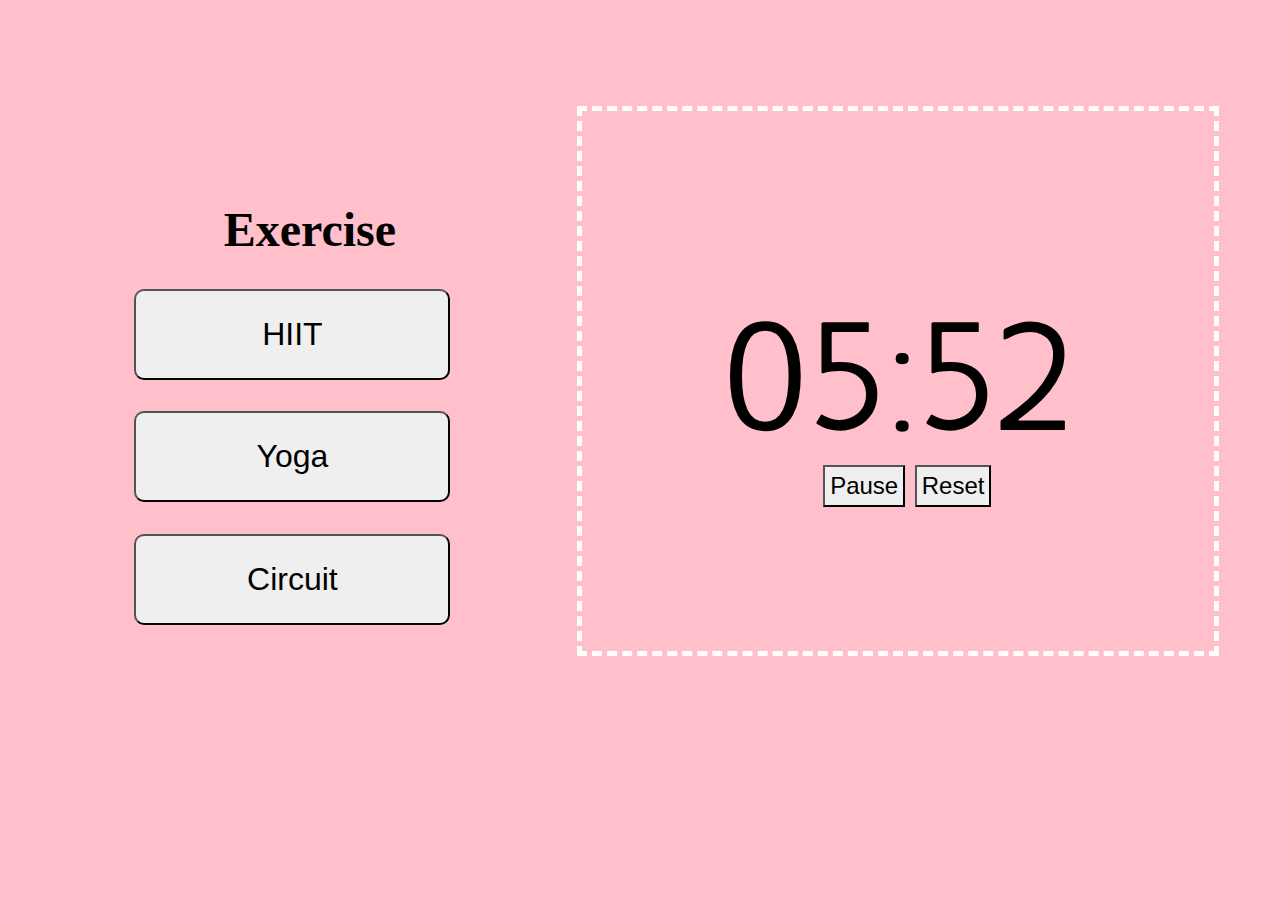
<file: exercise.html>
<!DOCTYPE html>
<html lang="en">
<head>
    <meta charset="UTF-8">
    <meta http-equiv="X-UA-Compatible" content="IE=edge">
    <meta name="viewport" content="width=device-width, initial-scale=1.0">
    <link rel="preconnect" href="https://fonts.googleapis.com">
    <link rel="preconnect" href="https://fonts.gstatic.com" crossorigin>
    <link href="https://fonts.googleapis.com/css2?family=Glory:wght@200&family=Playfair+Display:ital,wght@0,400;1,400;1,500&display=swap" rel="stylesheet">
    <title>Exercise</title>
    <link rel="stylesheet" href="exercise.css">
</head>
<body>
    
    <section class="mainSection">
        
        <section class="leftButtons">
            <h1>Exercise</h1>
            <button id="hiit">HIIT</button>
            <button id="yoga">Yoga</button>
            <button id="circuit">Circuit</button>
        </section>


        <section class="rightTimer">
            <section class="timer">
                <p></p>
                <span>05:52</span>
                <section class="inTimerButtons">
                <button class="pause">Pause</button>
                <button class="reset">Reset</button>
            </section>
            </section>
        </section>

    </section>



</body>
</html>
</file>
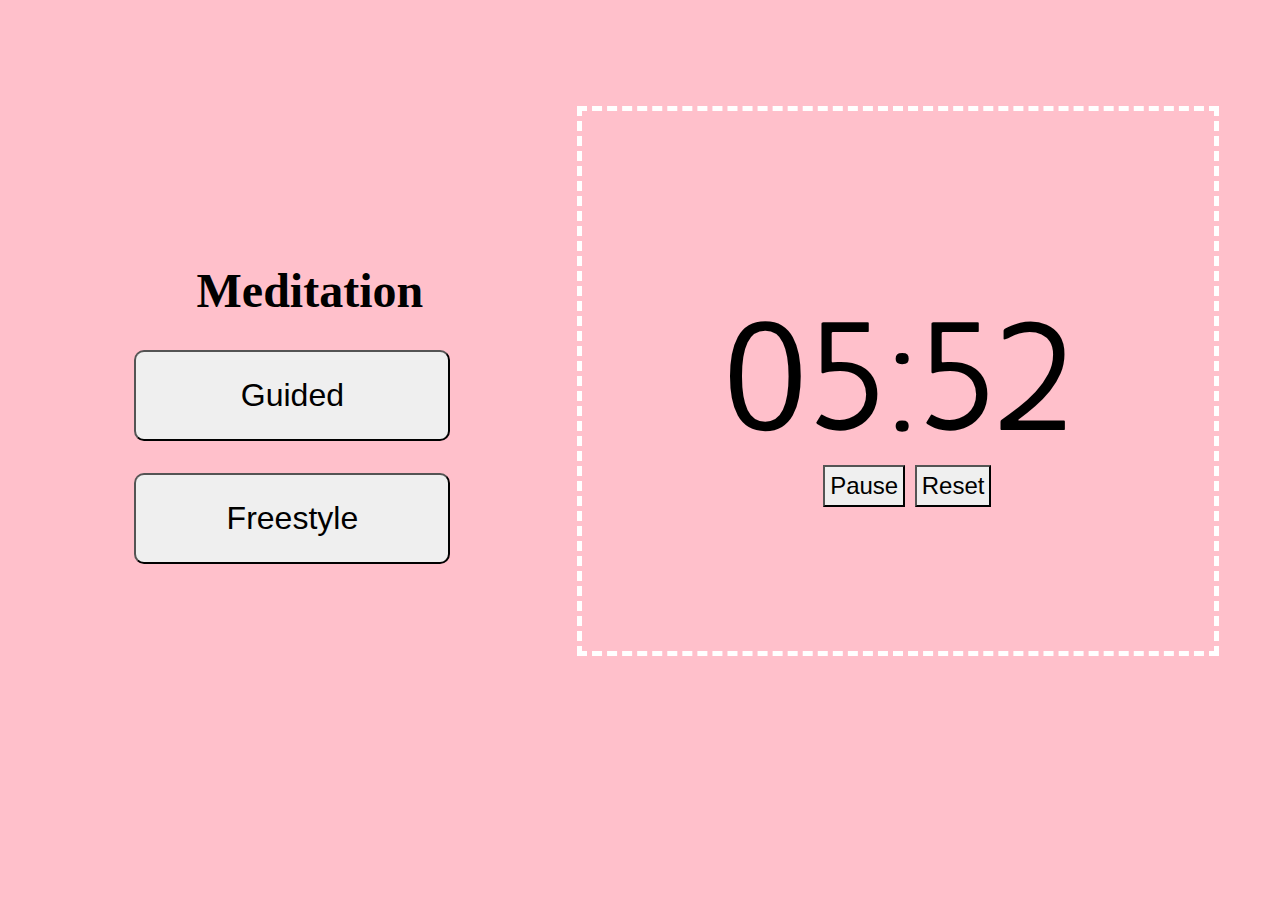
<file: meditation.html>
<!DOCTYPE html>
<html lang="en">
<head>
    <meta charset="UTF-8">
    <meta http-equiv="X-UA-Compatible" content="IE=edge">
    <meta name="viewport" content="width=device-width, initial-scale=1.0">
    <link rel="preconnect" href="https://fonts.googleapis.com">
    <link rel="preconnect" href="https://fonts.gstatic.com" crossorigin>
    <link href="https://fonts.googleapis.com/css2?family=Glory:wght@200&family=Playfair+Display:ital,wght@0,400;1,400;1,500&display=swap" rel="stylesheet">
    <link rel="stylesheet" href="meditationstyle.css">
    <title>Meditation</title>
</head>
<body>
    
    <section class="mainSection">
        
        <section class="leftButtons">
            <h1>Meditation</h1>
            <button id="guided">Guided</button>
            <button id="freestyle">Freestyle</button>
        </section>


        <section class="rightTimer">
            <section class="timer">
                <p></p>
                <span>05:52</span>
                <section class="inTimerButtons">
                <button class="pause">Pause</button>
                <button class="reset">Reset</button>
            </section>
            </section>
        </section>

    </section>


</body>
</html>
</file>
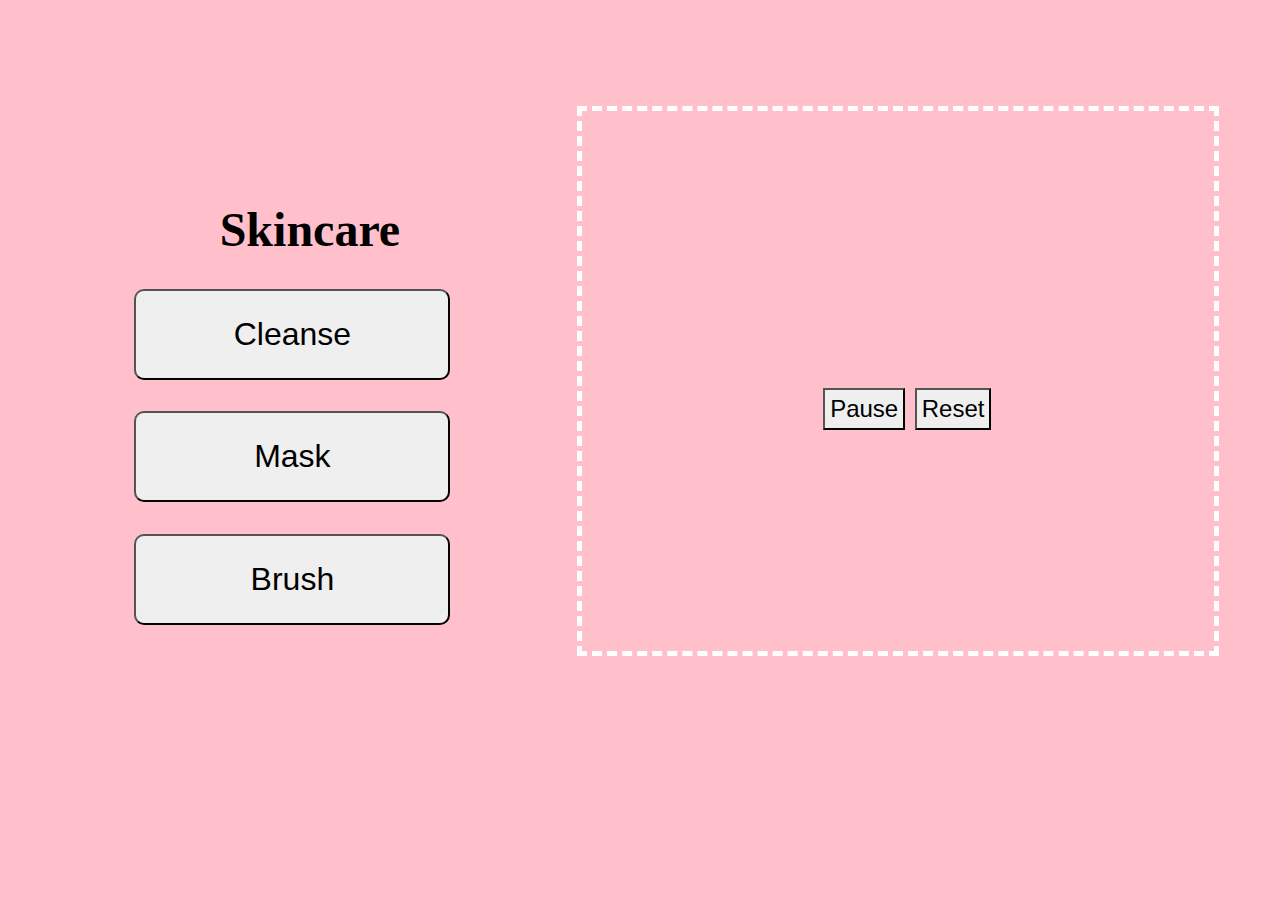
<file: skincare.html>
<!DOCTYPE html>
<html lang="en">
<head>
    <meta charset="UTF-8">
    <meta http-equiv="X-UA-Compatible" content="IE=edge">
    <meta name="viewport" content="width=device-width, initial-scale=1.0">
    <title>Skincare</title>
    <link rel="preconnect" href="https://fonts.googleapis.com">
    <link rel="preconnect" href="https://fonts.gstatic.com" crossorigin>
    <link href="https://fonts.googleapis.com/css2?family=Glory:wght@200&family=Playfair+Display:ital,wght@0,400;1,400;1,500&display=swap" rel="stylesheet">
    <link rel="stylesheet" href="skincarestyle.css">
</head>
<body>
    
    

    <section class="mainSection">
        
        <section class="leftButtons">
            <h1>Skincare</h1>
            <button id="cleanse">Cleanse</button>
            <button id="mask">Mask</button>
            <button id="teeth">Brush</button>
        </section>


        <section class="rightTimer">
            <section class="timer">
                <p></p>
                <span id="timeBox"></span>
                <section class="inTimerButtons">
                <button class="pause">Pause</button>
                <button class="reset">Reset</button>
            </section>
            </section>
        </section>

    </section>


    <script src="/skinscript.js"></script>

</body>
</html>
</file>
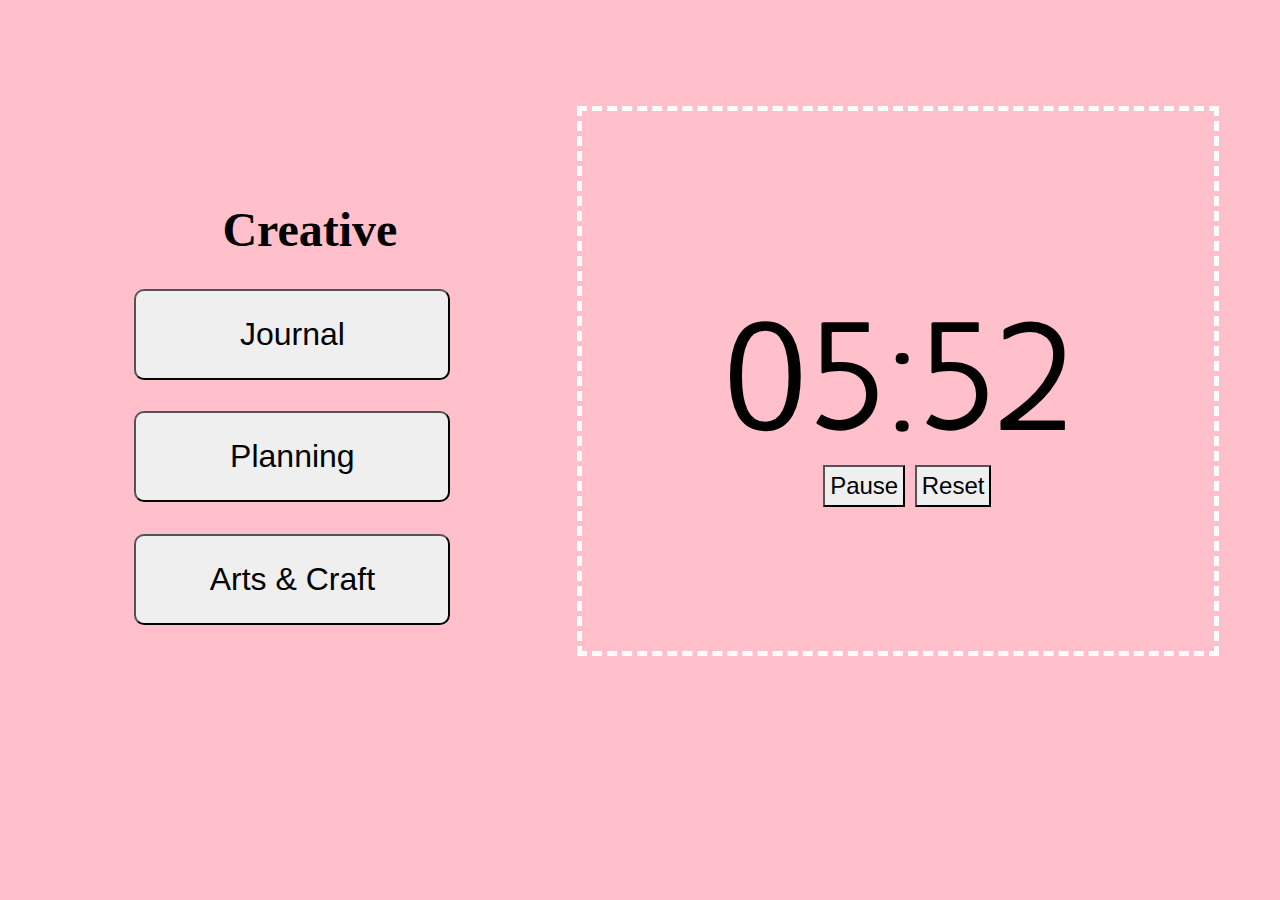
<file: write.html>
<!DOCTYPE html>
<html lang="en">
<head>
    <meta charset="UTF-8">
    <meta http-equiv="X-UA-Compatible" content="IE=edge">
    <meta name="viewport" content="width=device-width, initial-scale=1.0">
    <link rel="preconnect" href="https://fonts.googleapis.com">
    <link rel="preconnect" href="https://fonts.gstatic.com" crossorigin>
    <link href="https://fonts.googleapis.com/css2?family=Glory:wght@200&family=Playfair+Display:ital,wght@0,400;1,400;1,500&display=swap" rel="stylesheet">
    <title>Write</title>
    <link rel="stylesheet" href="write.css">
</head>
<body>
    
    <section class="mainSection">
        
        <section class="leftButtons">
            <h1>Creative</h1>
            <button id="journal">Journal</button>
            <button id="plan">Planning</button>
            <button id="art">Arts & Craft</button>
        </section>


        <section class="rightTimer">
            <section class="timer">
                <p></p>
                <span>05:52</span>
                <section class="inTimerButtons">
                <button class="pause">Pause</button>
                <button class="reset">Reset</button>
            </section>
            </section>
        </section>

    </section>



</body>
</html>
</file>
<file: exercise.css>
body{
    background-color: pink;
}


h1{
    margin-left: 35px;
    display: flex;
    flex-direction: column;
    justify-content: center;
    font-size: 3rem;
    text-align: center;
}

.mainSection{
    width: 100%;
    display: flex;
    flex-direction: row;

}


button{
    font-size: 2rem;
    border-radius: 10px;
    padding: 25px;
}


.leftButtons{
    display: flex;
    flex-direction: column;
    width: 25%;
    justify-content: center;
    height: 90vh;
    margin-left: 10%;

}

#hiit, #yoga, #circuit{
    margin-bottom: 10%;
}


.rightTimer{
    width: 50%;
    
}
.timer{
    border: 5px dashed white;
    display: flex;
    flex-direction: column;
    width: 100%;
    justify-content: center;
    align-items: center;
    height: 60vh;
    margin-left: 20%;
    margin-top: 15.5%;

    
}

span{
    font-family: 'Glory', sans-serif;
    font-size: 10rem;
}

.inTimerButtons{
    display: flex;
    flex-direction: row;
}

.pause, .reset{
    font-size: 1.5rem;
    padding: 5px;
    margin-left: 3%;
    margin-right: 3%;
    border-radius: 0;
}
</file>
<file: meditationstyle.css>
body{
    background-color: pink;
}


h1{
    margin-left: 35px;
    display: flex;
    flex-direction: column;
    justify-content: center;
    font-size: 3rem;
    text-align: center;
}

.mainSection{
    width: 100%;
    display: flex;
    flex-direction: row;

}


button{
    font-size: 2rem;
    border-radius: 10px;
    padding: 25px;
}


.leftButtons{
    display: flex;
    flex-direction: column;
    width: 25%;
    justify-content: center;
    height: 90vh;
    margin-left: 10%;

}

#guided, #freestyle{
    margin-bottom: 10%;
}


.rightTimer{
    width: 50%;
    
}
.timer{
    border: 5px dashed white;
    display: flex;
    flex-direction: column;
    width: 100%;
    justify-content: center;
    align-items: center;
    height: 60vh;
    margin-left: 20%;
    margin-top: 15.5%;

    
}

span{
    font-family: 'Glory', sans-serif;
    font-size: 10rem;
}

.inTimerButtons{
    display: flex;
    flex-direction: row;
}

.pause, .reset{
    font-size: 1.5rem;
    padding: 5px;
    margin-left: 3%;
    margin-right: 3%;
    border-radius: 0;
}
</file>
<file: skincarestyle.css>
body{
    background-color: pink;
}


h1{
    margin-left: 35px;
    display: flex;
    flex-direction: column;
    justify-content: center;
    font-size: 3rem;
    text-align: center;
}

.mainSection{
    width: 100%;
    display: flex;
    flex-direction: row;

}


button{
    font-size: 2rem;
    border-radius: 10px;
    padding: 25px;
}


.leftButtons{
    display: flex;
    flex-direction: column;
    width: 25%;
    justify-content: center;
    height: 90vh;
    margin-left: 10%;

}

#cleanse, #mask, #teeth{
    margin-bottom: 10%;
}


.rightTimer{
    width: 50%;
    
}
.timer{
    border: 5px dashed white;
    display: flex;
    flex-direction: column;
    width: 100%;
    justify-content: center;
    align-items: center;
    height: 60vh;
    margin-left: 20%;
    margin-top: 15.5%;

    
}

#timeBox{
    /* font-family: 'Glory', sans-serif; */
    font-size: 4rem;
    color: black;
    text-align: center;
    margin-bottom: 25px;
}

.inTimerButtons{
    display: flex;
    flex-direction: row;
}

.pause, .reset{
    font-size: 1.5rem;
    padding: 5px;
    margin-left: 3%;
    margin-right: 3%;
    border-radius: 0;
}
</file>
<file: write.css>
body{
    background-color: pink;
}


h1{
    margin-left: 35px;
    display: flex;
    flex-direction: column;
    justify-content: center;
    font-size: 3rem;
    text-align: center;
}

.mainSection{
    width: 100%;
    display: flex;
    flex-direction: row;

}


button{
    font-size: 2rem;
    border-radius: 10px;
    padding: 25px;
}


.leftButtons{
    display: flex;
    flex-direction: column;
    width: 25%;
    justify-content: center;
    height: 90vh;
    margin-left: 10%;

}

#journal, #plan, #art{
    margin-bottom: 10%;
}


.rightTimer{
    width: 50%;
    
}
.timer{
    border: 5px dashed white;
    display: flex;
    flex-direction: column;
    width: 100%;
    justify-content: center;
    align-items: center;
    height: 60vh;
    margin-left: 20%;
    margin-top: 15.5%;

    
}

span{
    font-family: 'Glory', sans-serif;
    font-size: 10rem;
}

.inTimerButtons{
    display: flex;
    flex-direction: row;
}

.pause, .reset{
    font-size: 1.5rem;
    padding: 5px;
    margin-left: 3%;
    margin-right: 3%;
    border-radius: 0;
}
</file>
